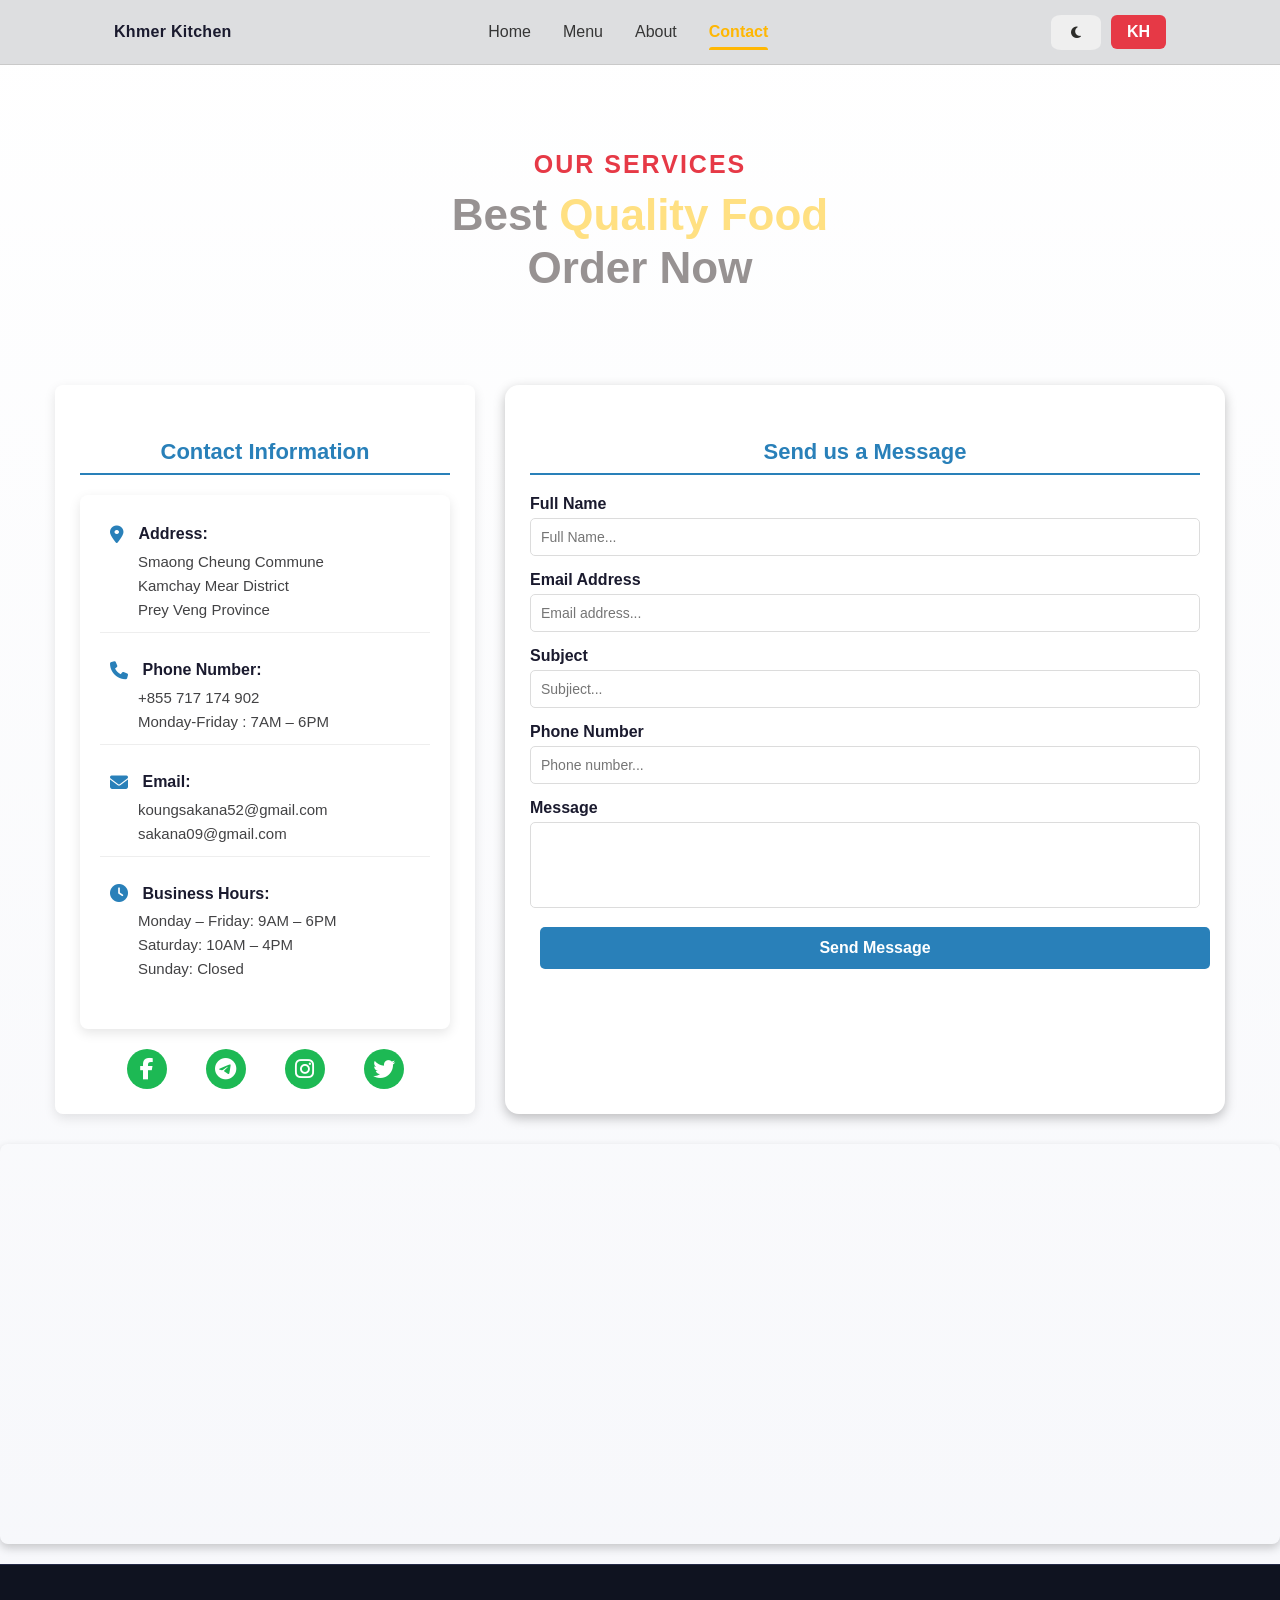
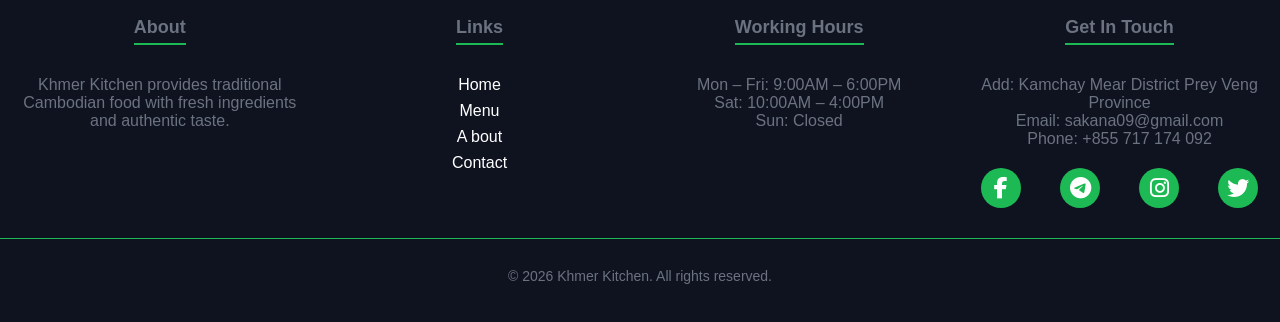
<file: contact.html>
<!DOCTYPE html>
<html lang="en">
<head>
  <meta charset="UTF-8">
  <meta name="viewport" content="width=device-width, initial-scale=1.0">
  <title>Cambodian Food Menu</title>
  <link rel="stylesheet" href="https://cdnjs.cloudflare.com/ajax/libs/font-awesome/6.5.0/css/all.min.css">
  <link href="https://fonts.googleapis.com/css2?family=Hanuman&family=Noto+Sans+Khmer&family=Roboto&display=swap" rel="stylesheet">
  <link rel="stylesheet" href="./assets/css/style.css">
</head>
<body>
  <!-- HEADER -->
  <header class="site-header">
    <div class="container nav">
      <a href="#" class="logo" id="logo">Khmer Kitchen</a>
      <nav class="nav-links" id="navLinks">
        <a href="index.html" id="navHome">Home</a>
        <a href="menu.html" id="navMenu">Menu</a>
        <a href="about.html" id="navAbout">About</a>
        <a href="contact.html" id="navContact" class="active">Contact</a>
      </nav>
      <div class="actions">
        <button id="toggleBtn" onclick="themeToggle()"><i class="fas fa-moon"></i></button>
        <button id="langBtn" onclick="toggleLanguage()">Khmer</button>
        <button class="hamburger"><i class="fas fa-bars"></i></button>
      </div>
    </div>
  </header>

      <!-- SERVICES -->
<section class="heading-section scroll-animate">
  <h3 id="oursh">our services</h3>
  <h1 class="heading" id="mainHeadingh">
    Best <span>Quality Food</span><br />
    Order Now
  </h1>
</section>
  <div class="contact-wrapper scroll-animate">
    <div class="contact-info">
      <h4 id="contactinformation">Contact Information</h4>
      <div class="contact-details">
        <div class="detail-item">
          <i class="fas fa-map-marker-alt contact-icon"></i>
          <strong id="address">Address:</strong>
          <p id="scc">Smaong Cheung Commune<br>
          Kamchay Mear District<br>
          Prey Veng Province</p>
        </div>
        <div class="detail-item">
          <i class="fas fa-phone contact-icon"></i>
          <strong id="phon">Phone Number:</strong>
          <p id="emailoo">+855 717 174 902<br>Monday-Friday : 7AM – 6PM</p>
        </div>
        <div class="detail-item">
          <i class="fas fa-envelope contact-icon"></i>
          <strong id="emailhh">Email:</strong>
          <p id="eooo">koungsakana52@gmail.com <br>sakana09@gmail.com</p>
        </div>
        <div class="detail-item">
          <i class="fas fa-clock contact-icon"></i>
          <strong id="amail">Business Hours:</strong>
          <p id="day">
            Monday – Friday: 9AM – 6PM<br>
            Saturday: 10AM – 4PM<br>
            Sunday: Closed
          </p>
        </div>
      </div>
      <div class="social-icons">
            <a href="#"><i class="fab fa-facebook-f"></i></a>
          <a href="#"><i class="fab fa-telegram-plane"></i></a>
          <a href="#"><i class="fab fa-instagram"></i></a>
          <a href="#"><i class="fab fa-twitter"></i></a>
      </div>
    </div>

    <div class="cardc scroll-animate">
      <h4 id="sendua">Send us a Message</h4>
      <form>
        <div class="mb-3">
          <label for="name" class="form-label" id="fulln">Full Name </label>
          <input type="text" class="form-control" id="name"​​ placeholder="Full Name..." required>
        </div>
        <div class="mb-3">
          <label for="email" class="form-label" id="emaila">Email Address</label>
          <input type="text" class="form-control" id="email" placeholder="Email address..." required>
        </div>
        <div class="mb-3">
          <label for="subject" class="form-label" id="sub">Subject</label>
          <input type="text" class="form-control" id="subject" placeholder="Subjiect..." required>
        </div>
        <div class="mb-3">
          <label for="phone" class="form-label" id="phonn">Phone Number</label>
          <input type="tel" class="form-control" id="phone" placeholder="Phone number...">
        </div>
        <div class="mb-3">
          <label for="message" class="form-label" id="message">Message</label>
          <textarea class="form-control" id="message" rows="4" required></textarea>
        </div>
        <button type="submit" class="btn-primaryc" id="sendm">Send Message</button>
      </form>
    </div>
  </div>



  <div class="map-container">
  <iframe src="https://www.google.com/maps/embed?pb=!1m14!1m8!1m3!1d3908.712915616002!2d105.6570435!3d11.5724263!3m2!1i1024!2i768!4f13.1!3m3!1m2!1s0x310b86ece26c69dd%3A0x1d6d525716c4ba97!2z...!5e0!3m2!1skm!2skh!4v1736206853453!5m2!1skm!2skh" 
    allowfullscreen="" 
    loading="lazy" 
    referrerpolicy="no-referrer-when-downgrade" 
    title="University Location">
  </iframe>
</div>

  


  <footer class="site-footer">
  <div class="footer-columns">
    <div class="footer-column">
      <h3>About</h3>
      <p>Khmer Kitchen provides traditional Cambodian food with fresh ingredients and authentic taste.</p>
    </div>

    <div class="footer-column">
      <h3>Links</h3>
      <ul>
        <li><a href="home2.html">Home</a></li>
        <li><a href="menu.html">Menu</a></li>
        <li><a href="about.html">A bout</a></li>
        <li><a href="contact.html">Contact</a></li>
      </ul>
    </div>

    <div class="footer-column">
      <h3>Working Hours</h3>
      <p>Mon – Fri: 9:00AM – 6:00PM<br>
         Sat: 10:00AM – 4:00PM <br>
         Sun: Closed
      </p>
    </div>

    <div class="footer-column">
      <h3>Get In Touch</h3>
      <p>Add: Kamchay Mear District Prey Veng Province<br>
         Email: sakana09@gmail.com<br>
         Phone: +855 717 174 092</p>
      <div class="social-icons">
        <a href="#"><i class="fab fa-facebook-f"></i></a>
        <a href="#"><i class="fab fa-telegram-plane"></i></a>
        <a href="#"><i class="fab fa-instagram"></i></a>
        <a href="#"><i class="fab fa-twitter"></i></a>
      </div>
    </div>
  </div>

  <div class="footer-bottom">
    <p>&copy; <span id="year"></span> Khmer Kitchen. All rights reserved.</p>
  </div>
</footer>

  <!-- JS -->
  <script src="./assets/javascript/js.js"></script>
</body>
</html>
</file>
<file: assets/css/style.css>
body.light {
      --bg: #f5f6fa;
      --surface: #ffffff;
      --texth: color:#666;;
      --texthheader: #472701;
      --texthh: #979292;
      --text: #e1e3ec;
      --muted: #6b7280;
      --accent: #ffb703;
      --accent-2: #fb6f92;
      --success: #34d399;
      --danger: #ef4444;
      --shadow: 0 6px 20px rgba(0, 0, 0, 0.1);
      --onfo: #b1b0ae;
      --boxboxcontact: #ffffff;
      --border: none;
      --backgroundhover: #f1f1f1;
      --colorcontact: #424244;
      --colorh: #1a1a2e;
      --input:#ffffff;
      --inputborder:1px solid #dcdcdc;
      --background-color: rgba(216, 217, 219, 0.85);
      --border-bottom: 1px solid #c9c9c9;
      --color: #1a1a2e;
      --colorhea: rgb(54, 54, 54);
      --colorheahover: black;
      --background-colorrr: #fdf8f8;
      --oooodl:#2c2c29;
      --rgb: none;
      --textho: #fa9522b7;
      --texthoo: #7c7c7c;
      --gggaaa: #e6a23a;
    }
    
    :root {
      --bg: #cccfda;
      --surface: #151a2d;
      --texth: #e7e9f5;
      --texthheader: #e7e9f5;
      --texthh: #e7e9f5;
      --text: #e7e9f5;
      --muted: #aab0d4;
      --accent: #ffb703;
      --accent-2: #fb6f92;
      --success: #34d399;
      --danger: #ef4444;
      --radius: 14px;
      --shadow: 0 10px 30px rgba(0, 0, 0, 0.25);
      --onfo: #273057;
      --boxboxcontact: linear-gradient(180deg, #090c18 0%, #12172b 100%);
      --border: 1px solid #243055;
      --backgroundhover: #12172b;
      --colorcontact: #aab0d4;
      --colorh: #e7e9f5;
      --input:#12172b;
      --inputborder:1px solid #242424;
      --background-color: rgba(21, 26, 45, 0.85);
      --border-bottom: 1px solid #232845;
      --color: #e7e9f5;
      --colorhea: white;
      --colorheahover: #e7e9f5;
      --background-colorrr: rgba(21, 26, 45, 0.85);
      --oooodl:#ffd900;
      --rgb: rgba(0, 0, 0, 0.5);
      --textho: #ffffff;
      --texthoo: #ddd;
      --gggaaa: #ddd;
    }


    * {
      box-sizing: border-box;
    }

    html,
    body {
      margin: 0;
      padding: 0;
    }

/* Default English font stack */
body {
  font-family: ui-sans-serif, system-ui, -apple-system, "Segoe UI", Roboto, "Helvetica Neue", Arial, sans-serif;
  background: linear-gradient(180deg, #0b1020 0%, #0f1320 100%);
  transition: background 0.3s ease, color 0.3s ease;
}

/* Khmer font stack */
body.khmer {
  font-family: 'Hanuman', 'Noto Sans Khmer', serif;
}

/*conice*/
.promo-wrapper{
    width:100%;
    max-width:1200px;
    display:grid;
    grid-template-columns:repeat(auto-fit,minmax(450px,1fr));
    gap:40px;
}

.promo-box{
    background:#fff;
    border-radius:25px;
    padding:40px;
    display:flex;
    justify-content:space-between;
    align-items:center;
    min-height:320px;
    position:relative;
    overflow:hidden;
    box-shadow:0 10px 25px rgba(0,0,0,.08);
    transition:all .4s ease;
}

/* Top Border Animation */
.promo-box::before{
    content:"";
    position:absolute;
    top:0;
    left:0;
    width:0;
    height:5px;
    background:#f5b34f;
    transition:.4s ease;
}

.promo-box:hover::before{
    width:100%;
}

/* Card Hover */
.promo-box:hover{
    transform:translateY(-12px);
    box-shadow:
        0 20px 40px rgba(0,0,0,.15),
        0 0 25px rgba(245,179,79,.18);
}

/* Content */
.promo-content{
    max-width:320px;
}

.promo-box h2{
    font-size:2rem;
    line-height:1.3;
    margin-bottom:20px;
    color:#222;
    transition:.3s;
}

.promo-box p{
    color:#666;
    font-size:1.1rem;
    line-height:1.7;
    margin-bottom:35px;
    transition:.3s;
}

.promo-box:hover h2{
    color:#f5b34f;
}

.promo-box:hover p{
    color:#333;
}

/* Buttons */
.promo-button{
    display:inline-flex;
    align-items:center;
    gap:10px;
    text-decoration:none;
    padding:16px 32px;
    border-radius:10px;
    font-size:1.1rem;
    font-weight:600;
    transition:.3s ease;
}

.promo-button i{
    transition:.3s ease;
}

.promo-button:hover{
    transform:translateY(-3px);
}

.promo-button:hover i{
    transform:translateX(6px);
}

/* Icons */
.promo-icon{
    font-size:90px;
    transition:.5s ease;
}

.promo-box:hover .promo-icon{
    transform:scale(1.15) rotate(10deg);
}

/* Tech Card */
.promo-tech .promo-button{
    background:#f5b34f;
    color:#fff;
}

.promo-tech .promo-button:hover{
    background:#e6a23a;
}

.promo-tech .promo-icon{
    color:#f5b34f;
}

/* Contact Card */
.promo-contact .promo-button{
    background:#111;
    color:#fff;
}

.promo-contact .promo-button:hover{
    background:#222;
}

.promo-contact .promo-icon{
    color:#f5b34f;
}

/* Shine Effect */
.promo-box::after{
    content:"";
    position:absolute;
    top:-100%;
    left:-100%;
    width:60%;
    height:300%;
    background:linear-gradient(
        120deg,
        transparent,
        rgba(255,255,255,.5),
        transparent
    );
    transform:rotate(25deg);
    transition:.8s;
}

.promo-box:hover::after{
    left:150%;
}

/* Mobile */
@media(max-width:768px){

    body{
        padding:20px;
    }

    .promo-wrapper{
        grid-template-columns:1fr;
        gap:25px;
    }

    .promo-box{
        flex-direction:column;
        text-align:center;
        gap:30px;
        min-height:auto;
        padding:30px 25px;
    }

    .promo-content{
        max-width:100%;
    }

    .promo-box h2{
        font-size:1.7rem;
    }

    .promo-box p{
        font-size:1rem;
    }

    .promo-icon{
        font-size:70px;
    }
}
    /*bbbbbbbb*/
.food-section {
  width: 90%;
  max-width: 1200px;
  margin: 60px auto;
}

.food-section h1 {
  text-align: center;
  font-size: 48px;
  margin-bottom: 50px;
  color: var(--texth);
  letter-spacing: 3px;
}


.food-container {
  display: grid;
  grid-template-columns: repeat(auto-fit, minmax(320px, 1fr));
  gap: 30px;
}

.food-card {
      margin: 0 10px;
      background: var(--boxboxcontact);
      border: var(--border);
      border-radius: var(--radius);
      overflow: hidden;
      box-shadow: 0 4px 12px rgba(0, 0, 0, 0.25);
      transition: transform 0.2s ease, box-shadow 0.2s ease;
}

.food-card:hover {
  transform: translateY(-8px);
  box-shadow: 0 20px 40px rgba(0,0,0,.12);
}

.image-wrapper {
  overflow: hidden;
}

.food-card img {
  width: 100%;
  height: 260px;
  object-fit: cover;
  transition: .4s ease;
}

.food-card:hover img {
  transform: scale(1.05);
}

.food-content {
  padding: 6px 25px 25px;
}

.food-content h2 {
  font-size: 26px;
  color: var(--texth);
  margin-bottom: 10px;
  font-weight: 700;
}

.food-content p {
  color: var(--muted);
  line-height: 1.7;
  margin-bottom: 20px;
}

.food-footer {
  display: flex;
  justify-content: space-between;
  align-items: center;
}

.price {
  font-size: 26px;
  font-weight: 700;
  color: #ff6b35;
}

    /* =========================
   ABOUT SECTION
========================= */
.cook-about{
    padding:80px 20px;
}

.cook-container{
    max-width:1200px;
    margin:auto;
    display:grid;
    grid-template-columns:1fr 1fr;
    gap:70px;
    align-items:center;
}

/* =========================
   TEXT CONTENT
========================= */
.cook-text h1{
    font-size:52px;
    line-height:1.15;
    font-weight:700;
    color: var(--texth);
    margin-bottom:25px;
}

.cook-text p{
    font-size:16px;
    line-height:1.8;
    color: var(--muted);
    margin-bottom:20px;
}

.cook-text ul{
    padding-left:20px;
    margin-bottom:30px;
}

.cook-text ul li{
    margin-bottom:10px;
    color:var(--muted);
    font-size:15px;
}

/* =========================
   BUTTON
========================= */
.cook-btn{
    display:inline-block;
    background:#f2a31b;
    color:#fff;
    text-decoration:none;
    padding:16px 40px;
    border-radius:12px;
    font-size:16px;
    font-weight:600;
    transition:.3s ease;
    box-shadow:0 8px 20px rgba(242,163,27,.35);
}

.cook-btn:hover{
    background:#e69500;
    transform:translateY(-4px);
}

/* =========================
   IMAGE STYLE
========================= */
.cook-image{
    position:relative;
    overflow:hidden;
    border-radius:24px;
    background:#fff;
    padding:10px;
    box-shadow:0 20px 45px rgba(0,0,0,.12);
}

.cook-image img{
    width:100%;
    height:500px;
    object-fit:cover;
    display:block;
    border-radius:18px;
    transition:all .6s ease;
}

.cook-image:hover img{
    transform:scale(1.08);
}

/* Orange Decoration */
.cook-image::before{
    content:"";
    position:absolute;
    width:140px;
    height:140px;
    background:#f2a31b;
    top:-40px;
    left:-40px;
    border-radius:50%;
    opacity:.15;
}

.cook-image::after{
    content:"";
    position:absolute;
    width:180px;
    height:180px;
    border:8px solid #f2a31b;
    right:-70px;
    bottom:-70px;
    border-radius:50%;
    opacity:.15;
}

/* =========================
   FLOAT ANIMATION
========================= */
.cook-image{
    animation:cook-float 5s ease-in-out infinite;
}

@keyframes cook-float{
    0%,100%{
        transform:translateY(0);
    }
    50%{
        transform:translateY(-12px);
    }
}

/* =========================
   TABLET
========================= */
@media(max-width:992px){

    .cook-container{
        gap:40px;
    }

    .cook-text h1{
        font-size:42px;
    }

    .cook-image img{
        height:420px;
    }
}

/* =========================
   MOBILE
========================= */
@media(max-width:768px){

    .cook-container{
        grid-template-columns:1fr;
        gap:35px;
    }

    .cook-text{
        order:2;
    }

    .cook-image{
        order:1;
    }

    .cook-text h1{
        font-size:34px;
    }

    .cook-image img{
        height:320px;
    }

    .cook-btn{
        width:100%;
        text-align:center;
    }
}

/* =========================
   SMALL MOBILE
========================= */
@media(max-width:480px){

    .cook-about{
        padding:60px 15px;
    }

    .cook-text h1{
        font-size:28px;
    }

    .cook-text p{
        font-size:14px;
    }

    .cook-text ul li{
        font-size:14px;
    }

    .cook-image img{
        height:250px;
    }
}
    /*button*/
    /* From Uiverse.io by RiccardoRapelli */ 
    /*hhhh*/
    .containerttt{
    width:90%;
    max-width:1200px;
    margin:auto;
}

/* FEATURES */

.featuresttt{
    padding:80px 0;
    text-align:center;
}

.featuresttt h2,
.recipesttt h2{
  color: var(--texth);
    font-size:42px;
    margin-bottom:15px;
}

.subtitlettt{
    color: var(--muted);
    max-width:700px;
    margin:0 auto 50px;
    line-height:1.7;
}

.feature-gridttt{
    display:grid;
    grid-template-columns:repeat(auto-fit,minmax(250px,1fr));
    gap:25px;
}

.feature-cardttt{
    background:#fff;
    padding:35px 25px;
    border-radius:20px;
    box-shadow:0 10px 25px rgba(0,0,0,.08);
    transition:.4s;
}

.feature-cardttt:hover{
    transform:translateY(-10px);
}

.iconttt {
  width: 70px;
  height: 70px;
  margin: auto;
  border-radius: 50%;
  background: #fff8e8;
  color: #f7a800;
  display: flex;
  justify-content: center;
  align-items: center;
  font-size: 28px;
  margin-bottom: 20px;
  transition: transform 0.3s ease;
}
.iconttt img {
  width: 70px;
  height: 70px;
  margin: auto;
  border-radius: 50%;
  background: #fff8e8;
  border-radius: 50%;
  display: flex;
  justify-content: center;
  align-items: center;
  font-size: 28px;
  margin-bottom: 20px;
  transition: transform 0.3s ease;
  object-fit: contain;
}


/* RECIPES */

.recipesttt{
    padding:80px 0;
    text-align:center;
}

.recipe-gridttt{
    display:grid;
    grid-template-columns:repeat(auto-fit,minmax(320px,1fr));
    gap:30px;
}

.recipe-cardttt{
    position:relative;
    background:#fff;
    border-radius:20px;
    overflow:hidden;
    border:2px solid #f1e3c6;
    transition:.4s;
}

.recipe-cardttt.active{
    border:4px solid #f7a800;
}

.recipe-cardttt:hover{
    transform:translateY(-10px);
}

.recipe-cardttt img{
    width:100%;
    height:220px;
    object-fit:cover;
    transition:.5s;
}

.recipe-cardttt:hover img{
    transform:scale(1.08);
}

.heartttt{
    position:absolute;
    top:15px;
    right:15px;
    width:40px;
    height:40px;
    border-radius:50%;
    background:#fff;
    display:flex;
    align-items:center;
    justify-content:center;
    box-shadow:0 5px 15px rgba(0,0,0,.15);
    cursor:pointer;
}

.heartttt.active{
    color:red;
}

.contentttt{
    padding:20px;
    text-align:left;
}

.contentttt h3{
    margin-bottom:15px;
}

.infottt{
    display:flex;
    gap:20px;
    color:#666;
    margin-bottom:20px;
}

.btnttt{
    width:100%;
    border:none;
    background:#f7a800;
    color:#fff;
    padding:12px;
    border-radius:10px;
    cursor:pointer;
    font-weight:bold;
    transition:.3s;
}

.btnttt:hover{
    background:#df9500;
}

/* Animation */

.hiddenttt{
    opacity:0;
    transform:translateY(40px);
}

.showttt{
    opacity:1;
    transform:translateY(0);
    transition:.8s ease;
}

/* Responsive */

@media(max-width:768px){

.featuresttt h2,
.recipesttt h2{
    font-size:30px;
}

.recipe-gridttt{
    grid-template-columns:1fr;
}

.infottt{
    flex-direction:column;
    gap:8px;
}
}


.show-more-wrapttt{
    text-align:center;
    margin-top:30px;
}

.show-more-btnttt{
    padding:12px 30px;
    border:none;
    border-radius:50px;
    background:#ff6b35;
    color:#fff;
    font-size:16px;
    font-weight:600;
    cursor:pointer;
    transition:.3s;
}

.show-more-btnttt:hover{
    transform:translateY(-3px);
}

.recipe-cardttt.hidden-cardttt{
    display:none;
}
    /*banner*/


.banner {
  width: 100%;
  height: 20px;
  background: #d80016;
  overflow: hidden;
  position: relative;
  display: flex;
  align-items: center;
}

.track {
  display: inline-block;
  white-space: nowrap;
  animation: move 20s linear infinite;
}

.track span {
  color: white;
  font-size: 16px;
  letter-spacing: 2px;
  padding-right: 80px;
}

@keyframes move {
  from {
    transform: translateX(100);
  }
  to {
    transform: translateX(-60%);
  }
}
.switch {
  position: relative;
  display: inline-block;
  width: 60px;
  height: 34px;
}

.switch #input {
  opacity: 0;
  width: 0;
  height: 0;
}

.slider {
  position: absolute;
  cursor: pointer;
  top: 0;
  left: 0;
  right: 0;
  bottom: 0;
  background-color: #2196f3;
  -webkit-transition: 0.4s;
  transition: 0.4s;
  z-index: 0;
  overflow: hidden;
}

.sun-moon {
  position: absolute;
  content: "";
  height: 26px;
  width: 26px;
  left: 4px;
  bottom: 4px;
  background-color: yellow;
  -webkit-transition: 0.4s;
  transition: 0.4s;
}

#input:checked + .slider {
  background-color: black;
}

#input:focus + .slider {
  box-shadow: 0 0 1px #2196f3;
}

#input:checked + .slider .sun-moon {
  -webkit-transform: translateX(26px);
  -ms-transform: translateX(26px);
  transform: translateX(26px);
  background-color: white;
  -webkit-animation: rotate-center 0.6s ease-in-out both;
  animation: rotate-center 0.6s ease-in-out both;
}

.moon-dot {
  opacity: 0;
  transition: 0.4s;
  fill: gray;
}

#input:checked + .slider .sun-moon .moon-dot {
  opacity: 1;
}

.slider.round {
  border-radius: 34px;
}

.slider.round .sun-moon {
  border-radius: 50%;
}

#moon-dot-1 {
  left: 10px;
  top: 3px;
  position: absolute;
  width: 6px;
  height: 6px;
  z-index: 4;
}

#moon-dot-2 {
  left: 2px;
  top: 10px;
  position: absolute;
  width: 10px;
  height: 10px;
  z-index: 4;
}

#moon-dot-3 {
  left: 16px;
  top: 18px;
  position: absolute;
  width: 3px;
  height: 3px;
  z-index: 4;
}

#light-ray-1 {
  left: -8px;
  top: -8px;
  position: absolute;
  width: 43px;
  height: 43px;
  z-index: -1;
  fill: white;
  opacity: 10%;
}

#light-ray-2 {
  left: -50%;
  top: -50%;
  position: absolute;
  width: 55px;
  height: 55px;
  z-index: -1;
  fill: white;
  opacity: 10%;
}

#light-ray-3 {
  left: -18px;
  top: -18px;
  position: absolute;
  width: 60px;
  height: 60px;
  z-index: -1;
  fill: white;
  opacity: 10%;
}

.cloud-light {
  position: absolute;
  fill: #eee;
  animation-name: cloud-move;
  animation-duration: 6s;
  animation-iteration-count: infinite;
}

.cloud-dark {
  position: absolute;
  fill: #ccc;
  animation-name: cloud-move;
  animation-duration: 6s;
  animation-iteration-count: infinite;
  animation-delay: 1s;
}

#cloud-1 {
  left: 30px;
  top: 15px;
  width: 40px;
}

#cloud-2 {
  left: 44px;
  top: 10px;
  width: 20px;
}

#cloud-3 {
  left: 18px;
  top: 24px;
  width: 30px;
}

#cloud-4 {
  left: 36px;
  top: 18px;
  width: 40px;
}

#cloud-5 {
  left: 48px;
  top: 14px;
  width: 20px;
}

#cloud-6 {
  left: 22px;
  top: 26px;
  width: 30px;
}

@keyframes cloud-move {
  0% {
    transform: translateX(0px);
  }

  40% {
    transform: translateX(4px);
  }

  80% {
    transform: translateX(-4px);
  }

  100% {
    transform: translateX(0px);
  }
}

.stars {
  transform: translateY(-32px);
  opacity: 0;
  transition: 0.4s;
}

.star {
  fill: white;
  position: absolute;
  -webkit-transition: 0.4s;
  transition: 0.4s;
  animation-name: star-twinkle;
  animation-duration: 2s;
  animation-iteration-count: infinite;
}

#input:checked + .slider .stars {
  -webkit-transform: translateY(0);
  -ms-transform: translateY(0);
  transform: translateY(0);
  opacity: 1;
}

#star-1 {
  width: 20px;
  top: 2px;
  left: 3px;
  animation-delay: 0.3s;
}

#star-2 {
  width: 6px;
  top: 16px;
  left: 3px;
}

#star-3 {
  width: 12px;
  top: 20px;
  left: 10px;
  animation-delay: 0.6s;
}

#star-4 {
  width: 18px;
  top: 0px;
  left: 18px;
  animation-delay: 1.3s;
}

@keyframes star-twinkle {
  0% {
    transform: scale(1);
  }

  40% {
    transform: scale(1.2);
  }

  80% {
    transform: scale(0.8);
  }

  100% {
    transform: scale(1);
  }
}

    /* Language toggle button */
#langBtn {
  background-color: #e63946;   /* Bold red for visibility */
  color: #fff;                 /* White text */
  border: none;                /* Remove default border */
  border-radius: 6px;          /* Rounded corners */
  padding: 8px 16px;           /* Comfortable spacing */
  font-size: 16px;             /* Readable size */
  font-weight: bold;           /* Strong text */
  cursor: pointer;             /* Pointer on hover */
  transition: all 0.3s ease;   /* Smooth hover effect */
}

/* Hover effect */
#langBtn:hover {
  background-color: #d62828;   /* Darker red on hover */
  transform: scale(1.05);      /* Slight zoom */
}

/* Active (clicked) effect */
#langBtn:active {
  background-color: #b51717;   /* Even darker red */
  transform: scale(0.95);      /* Pressed look */
}


    /* Ensure buttons inherit the correct font */
    button,
    .exploremore,
    .lang-switcher button {
      font-family: inherit;
    }

    .en-text {
  font-family: 'Noto Sans', sans-serif;
}

.km-text {
  font-family: 'Noto Sans Khmer', sans-serif;
}



    body.light {
      background: linear-gradient(180deg, #ffffff 0%, #f5f6fa 100%);
    }




    /*home*/
    body {
      font-family: Arial, sans-serif;
      background-color: #f4f4f4;
      margin: 0;
      padding: 0;
    }

    .news-section {
      padding: 40px 20px;
      text-align: center;
    }

    .news-section h2 {
      color: #ef4444;
      margin-bottom: 30px;
      font-size: 2em;
    }

    .news-container {
      display: flex;
      justify-content: center;
      gap: 20px;
      flex-wrap: wrap;
    }

    .news-card {
      background: #fff;
      border-radius: 8px;
      overflow: hidden;
      width: 300px;
      box-shadow: 0 4px 6px rgba(0,0,0,0.1);
      transition: transform 0.3s ease;
    }

    .news-card:hover {
      transform: translateY(-8px);
    }

    .news-card img {
      width: 100%;
      height: 180px;
      object-fit: cover;
    }

    .news-content {
      padding: 15px;
      text-align: left;
    }

    .news-meta {
      font-size: 0.85em;
      color: #777;
      margin-bottom: 10px;
    }

    .news-title {
      font-size: 1.1em;
      margin-bottom: 15px;
      color: #333;
    }

    .read-more {
      display: inline-block;
      padding: 8px 12px;
      background:#e65c00;
      color: #fff;
      text-decoration: none;
      border-radius: 4px;
      font-size: 0.9em;
      transition: background-color 0.3s ease;
    }

    .read-more:hover {
      background:#e63946 ;
    }



/* =========================
   Newsletter Container
========================= */
.newsletter {
  width: 100%;
  max-width: 1000px;
  background: linear-gradient(135deg, #fdfcfb, #f8f1e8);
  border-radius: 18px;
  padding: 70px 50px;
  position: relative;
  overflow: hidden;
  text-align: center;
  box-shadow: 0 10px 28px rgba(0, 0, 0, 0.12);
  transition: transform 0.3s ease;
}

.newsletter:hover {
  transform: translateY(-6px);
}

/* =========================
   Headings & Text
========================= */
.newsletter h1 {
  font-size: 46px;
  color: #1a1a2e;
  margin-bottom: 18px;
  font-weight: 700;
  letter-spacing: 1px;
}

.newsletter p {
  color: #555;
  font-size: 18px;
  margin-bottom: 40px;
  line-height: 1.6;
}

/* =========================
   Decorative Images
========================= */
.left-img {
  position: absolute;
  left: -25px;
  bottom: -15px;
  width: 230px;
  transform: rotate(-8deg);
  border-radius: 14px;
  box-shadow: 0 8px 20px rgba(0,0,0,0.15);
  transition: transform 0.4s ease;
}

.right-img {
  position: absolute;
  right: -35px;
  bottom: -25px;
  width: 230px;
  border-radius: 50%;
  box-shadow: 0 8px 20px rgba(0,0,0,0.15);
  transition: transform 0.4s ease;
}

.left-img:hover,
.right-img:hover {
  transform: scale(1.05);
}

/* =========================
   Button Group
========================= */
.button-group {
  display: flex;
  gap: 18px;
  justify-content: center;
  align-items: center;
  padding: 26px;
  border-radius: 16px;
}

/* Shared Button Style */
.button-groupb1,
.button-groupb2 {
  padding: 14px 30px;
  font-size: 16px;
  font-weight: 600;
  border-radius: 12px;
  cursor: pointer;
  transition: all 0.3s ease;
  border: 2px solid transparent;
}

/* Menu Button */
.button-groupb1 {
  background: linear-gradient(135deg, #2563eb, #1d4ed8);
  color: #fff;
  box-shadow: 0 6px 16px rgba(37, 99, 235, 0.3);
}

.button-groupb1:hover {
  background: linear-gradient(135deg, #1d4ed8, #153e75);
  transform: translateY(-4px);
}

/* Contact Button */
.button-groupb2 {
  background: #fff;
  color: #1d4ed8;
  border: 2px solid #1d4ed8;
  box-shadow: 0 6px 16px rgba(29, 78, 216, 0.15);
}

.button-groupb2:hover {
  background: #1d4ed8;
  color: #fff;
  transform: translateY(-4px);
}

/* Active State */
.button-groupb1:active,
.button-groupb2:active {
  transform: scale(0.95);
}

/* =========================
   Responsive
========================= */
@media(max-width:768px) {
  .newsletter {
    padding: 50px 25px;
  }

  .newsletter h1 {
    font-size: 32px;
  }

  .newsletter p {
    font-size: 15px;
  }

  .left-img,
  .right-img {
    display: none;
  }

  .button-group {
    flex-direction: column;
    gap: 14px;
  }

  .button-groupb1,
  .button-groupb2 {
    width: 100%;
  }
}

    /* Hidden cards */
    .hidden {
      display: none;
    }

    .more-btn {
      margin-top: 30px;
      padding: 10px 20px;
      background-color: #e2c5c5;
      color: #ef4444;
      border: none;
      border-radius: 5px;
      cursor: pointer;
      font-weight: bold;
      transition: background-color 0.3s ease;
    }

    .more-btn:hover {
      background-color: #ef4444;
      color: #fff;
    }

    /*botton*/
.box {
  display: flex;
  align-items: center;
  gap: 15px; /* space between icon and text */
  padding: 15px;
  border: 1px solid #eee;
  border-radius: 8px;
  margin: 10px 0;
}

.box i {
  font-size: 40px;
  color: #ff6600;
  flex-shrink: 0; /* prevents icon from shrinking */
}

.box h4 {
  margin: 0;
  font-size: 20px;
  color: #333;
}

.box p {
  margin: 5px 0 0;
  color: #666;
}


.box:hover {
  transform: translateY(-10px);
}

.box:hover i {
  color: #ff3300;
}

    /* From Uiverse.io by RiccardoRapelli */
    .switch {
      position: relative;
      display: inline-block;
      width: 60px;
      height: 34px;
    }

    .switch #input {
      opacity: 0;
      width: 0;
      height: 0;
    }

    .slider {
      position: absolute;
      cursor: pointer;
      top: 0;
      left: 0;
      right: 0;
      bottom: 0;
      background-color: #2196f3;
      -webkit-transition: 0.4s;
      transition: 0.4s;
      z-index: 0;
      overflow: hidden;
    }

    .sun-moon {
      position: absolute;
      content: "";
      height: 26px;
      width: 26px;
      left: 4px;
      bottom: 4px;
      background-color: yellow;
      -webkit-transition: 0.4s;
      transition: 0.4s;
    }

    #input:checked+.slider {
      background-color: black;
    }

    #input:focus+.slider {
      box-shadow: 0 0 1px #2196f3;
    }

    #input:checked+.slider .sun-moon {
      -webkit-transform: translateX(26px);
      -ms-transform: translateX(26px);
      transform: translateX(26px);
      background-color: white;
      -webkit-animation: rotate-center 0.6s ease-in-out both;
      animation: rotate-center 0.6s ease-in-out both;
    }

    .moon-dot {
      opacity: 0;
      transition: 0.4s;
      fill: gray;
    }

    #input:checked+.slider .sun-moon .moon-dot {
      opacity: 1;
    }

    .slider.round {
      border-radius: 34px;
    }

    .slider.round .sun-moon {
      border-radius: 50%;
    }

    #moon-dot-1 {
      left: 10px;
      top: 3px;
      position: absolute;
      width: 6px;
      height: 6px;
      z-index: 4;
    }

    #moon-dot-2 {
      left: 2px;
      top: 10px;
      position: absolute;
      width: 10px;
      height: 10px;
      z-index: 4;
    }

    #moon-dot-3 {
      left: 16px;
      top: 18px;
      position: absolute;
      width: 3px;
      height: 3px;
      z-index: 4;
    }

    #light-ray-1 {
      left: -8px;
      top: -8px;
      position: absolute;
      width: 43px;
      height: 43px;
      z-index: -1;
      fill: white;
      opacity: 10%;
    }

    #light-ray-2 {
      left: -50%;
      top: -50%;
      position: absolute;
      width: 55px;
      height: 55px;
      z-index: -1;
      fill: white;
      opacity: 10%;
    }

    #light-ray-3 {
      left: -18px;
      top: -18px;
      position: absolute;
      width: 60px;
      height: 60px;
      z-index: -1;
      fill: white;
      opacity: 10%;
    }

    .cloud-light {
      position: absolute;
      fill: #eee;
      animation-name: cloud-move;
      animation-duration: 6s;
      animation-iteration-count: infinite;
    }

    .cloud-dark {
      position: absolute;
      fill: #ccc;
      animation-name: cloud-move;
      animation-duration: 6s;
      animation-iteration-count: infinite;
      animation-delay: 1s;
    }

    #cloud-1 {
      left: 30px;
      top: 15px;
      width: 40px;
    }

    #cloud-2 {
      left: 44px;
      top: 10px;
      width: 20px;
    }

    #cloud-3 {
      left: 18px;
      top: 24px;
      width: 30px;
    }

    #cloud-4 {
      left: 36px;
      top: 18px;
      width: 40px;
    }

    #cloud-5 {
      left: 48px;
      top: 14px;
      width: 20px;
    }

    #cloud-6 {
      left: 22px;
      top: 26px;
      width: 30px;
    }

    @keyframes cloud-move {
      0% {
        transform: translateX(0px);
      }

      40% {
        transform: translateX(4px);
      }

      80% {
        transform: translateX(-4px);
      }

      100% {
        transform: translateX(0px);
      }
    }

    .stars {
      transform: translateY(-32px);
      opacity: 0;
      transition: 0.4s;
    }

    .star {
      fill: white;
      position: absolute;
      -webkit-transition: 0.4s;
      transition: 0.4s;
      animation-name: star-twinkle;
      animation-duration: 2s;
      animation-iteration-count: infinite;
    }

    #input:checked+.slider .stars {
      -webkit-transform: translateY(0);
      -ms-transform: translateY(0);
      transform: translateY(0);
      opacity: 1;
    }

    #star-1 {
      width: 20px;
      top: 2px;
      left: 3px;
      animation-delay: 0.3s;
    }

    #star-2 {
      width: 6px;
      top: 16px;
      left: 3px;
    }

    #star-3 {
      width: 12px;
      top: 20px;
      left: 10px;
      animation-delay: 0.6s;
    }

    #star-4 {
      width: 18px;
      top: 0px;
      left: 18px;
      animation-delay: 1.3s;
    }

    @keyframes star-twinkle {
      0% {
        transform: scale(1);
      }

      40% {
        transform: scale(1.2);
      }

      80% {
        transform: scale(0.8);
      }

      100% {
        transform: scale(1);
      }
    }


    /* Home page */
    /* Promo Banner Section */
    .promo-banner {
      background: url('https://i.pinimg.com/1200x/33/ef/8b/33ef8b9c0b902154a6cd4103a21275ef.jpg') center/cover no-repeat;
      padding: 100px 20px;
      text-align: center;
      color: var(--textho);
      position: relative;
    }

    .promo-banner::after {
      content: "";
      position: absolute;
      top: 0;
      left: 0;
      width: 100%;
      height: 100%;
      background: var(--rgb);
      /* dark overlay */
      z-index: 1;
    }

    .promo-banner .promo-text {
      position: relative;
      z-index: 2;
      max-width: 800px;
      margin: 0 auto;
    }

    .promo-banner h1 {
      font-size: 42px;
      font-weight: bold;
      color: var(--gggaaa);
      margin-bottom: 20px;
      line-height: 1.3;
    }

    .promo-banner p {
      font-size: 18px;
      margin-bottom: 30px;
      color: var(--texthoo);
    }

    .promo-banner .buttons {
      display: flex;
      justify-content: center;
      gap: 20px;
      flex-wrap: wrap;
    }

    .promo-banner .btn-red {
      background: #f0a80f;
      color: #fff;
      padding: 12px 25px;
      border-radius: 5px;
      text-decoration: none;
      font-weight: 600;
      transition: background 0.3s ease;
    }

    .promo-banner .btn-red:hover {
      background: #c72c38;
    }

    .promo-banner .btn-circle {
      display: inline-block;
      width: 50px;
      height: 50px;
      border-radius: 50%;
      background: #fff;
      color: #e63946;
      text-align: center;
      line-height: 50px;
      font-size: 18px;
      text-decoration: none;
      transition: transform 0.3s ease, background 0.3s ease;
    }

    .promo-banner .btn-circle:hover {
      background: #e63946;
      color: #fff;
      transform: scale(1.1);
    }

    /*about*/
    .promo-bannera {
      background: url('https://i.pinimg.com/1200x/3f/0c/01/3f0c012956b6330038f80c14694214f6.jpg') center/cover no-repeat;
      /* Replace with your image */
      padding: 100px 20px;
      text-align: center;
      color: #fff;
      position: relative;
    }

    .promo-bannera::after {
      content: "";
      position: absolute;
      top: 0;
      left: 0;
      width: 100%;
      height: 100%;
      background: rgba(0, 0, 0, 0.5);
      /* dark overlay */
      z-index: 1;
    }

    .promo-bannera .promo-text {
      position: relative;
      z-index: 2;
      max-width: 800px;
      margin: 0 auto;
    }

    .promo-bannera h1 {
      font-size: 42px;
      font-weight: bold;
      margin-bottom: 20px;
      line-height: 1.3;
    }

    .promo-bannera p {
      font-size: 18px;
      margin-bottom: 30px;
      color: #ddd;
    }

    .promo-bannera .buttons {
      display: flex;
      justify-content: center;
      gap: 20px;
      flex-wrap: wrap;
    }

    .promo-bannera .btn-red {
      background: #e63946;
      color: #fff;
      padding: 12px 25px;
      border-radius: 5px;
      text-decoration: none;
      font-weight: 600;
      transition: background 0.3s ease;
    }

    .promo-bannera .btn-red:hover {
      background: #c72c38;
    }

    .promo-bannera .btn-circle {
      display: inline-block;
      width: 50px;
      height: 50px;
      border-radius: 50%;
      background: #fff;
      color: #e63946;
      text-align: center;
      line-height: 50px;
      font-size: 18px;
      text-decoration: none;
      transition: transform 0.3s ease, background 0.3s ease;
    }

    .promo-bannera .btn-circle:hover {
      background: #e63946;
      color: #fff;
      transform: scale(1.1);
    }


    .about-section {
      padding: 40px;
      max-width: 1200px;
      margin: auto;
    }

    .about-header {
      margin-bottom: 20px;
    }

    .about-header h3 {
      color: #ff4444;
      /* red accent */
      margin: 10px;
      font-size: 18px;
      text-transform: uppercase;
      text-align: left;
    }

    .about-header h1 {
      margin: 10px 0;
      font-size: 32px;
      color: var(--texthh);
    }

    .about-text {
      max-width: 600px;
      margin-bottom: 30px;
      line-height: 1.6;
      font-size: 14px;
      color: var(--texth);
    }

    .cardh-container {
      display: flex;
      gap: 20px;
      justify-content: center;
      flex-wrap: wrap;
    }

    .cardh {
      background: linear-gradient(180deg, #090c18 0%, #12172b 100%);
      border-radius: 8px;
      box-shadow: 0 4px 6px rgba(0, 0, 0, 0.1);
      overflow: hidden;
      width: 250px;
      text-align: center;
    }

    .cardh img {
      width: 100%;
      height: 160px;
      object-fit: cover;
    }

    .cardh-content {
      padding: 15px;
    }

    .cardh-content p {
      color: #ffffff;
      font-size: 14px;
      margin-bottom: 15px;
    }

    .cardh button {
      background-color: #ff6600;
      color: #fff;
      border: none;
      padding: 10px 15px;
      border-radius: 4px;
      cursor: pointer;
      font-weight: bold;
    }

    .cardh:hover {
      transform: translateY(-5px);
    }

    .cardh button:hover {
      background-color: #e65c00;
    }

    /* Services Section */
    .sec.services {
      padding: 80px 20px;
      text-align: center;
    }

    .sec.services .head {
      margin-bottom: 50px;
      display: flex;
    }


    .sec.services .heading_1 {
      font-size: 18px;
      text-transform: uppercase;
      color: #aab0d4;
      margin-bottom: 10px;
      letter-spacing: 2px;
    }
    .heading_2 {
      font-size: 18px;
      text-transform: uppercase;
      color: #aab0d4;
      margin-bottom: 10px;
      letter-spacing: 2px;
    }

    .sec.services .heading {
      font-size: 36px;
      font-weight: bold;
      color: #979292;
    }

    .sec.services .heading span {
      color: #e63946;
      /* highlight color */
    }

    .sec.services .boxes {
      display: flex;
      flex-wrap: wrap;
      justify-content: center;
      gap: 30px;
    }

    .sec.services .box {
      background: #ece4e4;
      border-radius: 10px;
      padding: 10px 20px;
      width: 280px;
      box-shadow: 0 5px 15px rgba(0, 0, 0, 0.1);
      transition: transform 0.3s ease, box-shadow 0.3s ease;
    }

    .sec.services .box img {
      width: 80px;
      margin-bottom: 20px;
    }

    .sec.services .box h4 {
      font-size: 20px;
      margin-bottom: 10px;
      color: #333;
      text-transform: capitalize;
    }

    .sec.services .box p {
      font-size: 14px;
      color: #666;
      line-height: 1.6;
    }

    .sec.services .box:hover {
      transform: translateY(-10px);
      box-shadow: 0 10px 25px rgba(0, 0, 0, 0.15);
    }


    /* menu page*/
    .container {
      width: 100%;
      max-width: 1100px;
      margin: 0 auto;
      padding: 0 20px;
    }

    .site-header {
      position: sticky;
      top: 0;
      z-index: 50;
      background-color: var(--background-color);
      backdrop-filter: blur(10px);
      border-bottom: var(--border-bottom);
    }


    :root {
  --accent: #6c63ff;
  --muted: #8a90b8;
  --border: #2a3155;
}

.nav {
  display: flex;
  align-items: center;
  justify-content: space-between;
  min-height: 64px;
  padding: 0 24px;
  border-bottom: 1px solid var(--border);
}

.nav-links {
  display: flex;
  align-items: center;
  gap: 16px;
}

.nav-links a {
  position: relative;
  color: #aab0d4;
  text-decoration: none;
  padding: 8px 0;
  transition: color 0.3s ease;
}

.nav-links a:hover {
  color: #ffffff;
}

.nav-links a.active {
  color: #ffb703;
  font-weight: 600;
}

.nav-links a.active::after {
  content: "";
  position: absolute;
  left: 0;
  bottom: -1px;
  width: 100%;
  height: 3px;
  background: #ffb703;
  border-radius: 3px 3px 0 0;
  animation: slideIn 0.3s ease forwards;
}

@keyframes slideIn {
  from {
    width: 0;
    opacity: 0;
  }
  to {
    width: 100%;
    opacity: 1;
  }
}

    @keyframes slideIn {
      from {
        width: 0;
        opacity: 0;
      }

      to {
        width: 100%;
        opacity: 1;
      }
    }

    .logo {
      font-weight: 800;
      letter-spacing: 0.3px;
      text-decoration: none;
      color: var(--color);
    }

    .nav-links a {
      color: var(--colorhea);
      text-decoration: none;
      margin-right: 16px;
    }

    .nav-links a:hover {
      color: var(--colorheahover);
    }

    .actions {
      display: flex;
      gap: 0;
      /* មិនមានចន្លោះ */
      align-items: center;
      /* ឲ្យវាស្មើតាមបណ្តោយ */
    }

    .icon-btn {
      position: relative;
    }

    .icon-btn .badge {
      position: absolute;
      top: -5px;
      right: -5px;
      color: white;
      border-radius: 50%;
      padding: 2px 6px;
      font-size: 12px;
    }


    .icon-btn {
      background: #151a2d;
      color: #e7e9f5;
      border: 1px solid #2a3054;
      border-radius: 10px;
      padding: 8px 12px;
      cursor: pointer;
    }

    .badge {
      background: var(--accent-2);
      color: #120b00;
      padding: 2px 8px;
      border-radius: 999px;
      margin-left: 8px;
      font-weight: 700;
    }


    .hero {
  display: grid;
  grid-template-columns: 1.1fr 0.9fr;
  align-items: center;
  gap: 24px;
  padding: 60px 0;
  
}


.hero-content{
      background-color: var(--background-colorrr);
      backdrop-filter: blur(10px);
      border-bottom: var(--border-bottom);
      border-radius: 20px;
      padding: 5px;
    }

    .hero-content h1 {
      font-size: 44px;
      margin: 0 10px 10px;
      color: var(--texthheader);
    }

    .hero-content p {
      margin: 0 10px 20px;
      color: var(--texth)
    }

    .hero-content a {
      margin: 0 10px 20px;
      color: #1a1a2e
    }

    .hero-image {
      border-radius: var(--radius);
      min-height: 260px;
      background:
        radial-gradient(120px 60px at 80% 20%, rgba(255, 183, 3, 0.2), transparent 60%),
        radial-gradient(120px 60px at 30% 80%, rgba(251, 111, 146, 0.25), transparent 60%),
        url('https://images.unsplash.com/photo-1504674900247-0877df9cc836?q=80&w=1200') center/cover no-repeat;
      box-shadow: 0 6px 20px rgba(0, 0, 0, 0.1);
    }

    .btn {
      display: inline-block;
      border-radius: 10px;
      text-decoration: none;
      cursor: pointer;
      padding: 12px 16px;
      font-weight: 700;
      border: none;
    }

    .btn-primary {
      background: #ff6600;
      text-align: center;
      padding: 10px 15px;
      color: #e7e9f5;
    }

    .btn-primarycard {
      background: #ff6600;
      text-align: center;
      width: 100px;
      padding: 10px;
      color: #e7e9f5;
    }

    .btn-primary:hover {
      filter: brightness(1.05);
    }

    .menu-section {
      padding: 40px 0;
    }

    .menu-header {
      display: flex;
      align-items: center;
      justify-content: space-between;
      gap: 16px;
      flex-wrap: wrap;
      margin: 0 10px 20px;
    }

    .menu-header{
      margin: 0 10px 10px;
    }

    .controls {
      display: flex;
      gap: 16px;
      align-items: center;
      flex-wrap: wrap;
    }

    .filters {
      display: flex;
      gap: 8px;
      flex-wrap: wrap;
    }

    .chip {
      background: var(--surface);
      color: var(--texth);
      border: 1px solid #2a3054;
      padding: 8px 12px;
      border-radius: 999px;
      cursor: pointer;
    }

    .chip.active {
      background: var(--onfo);
      border-color: #3a4272;
    }

    .search {
      background: var(--surface);
      color: var(--texth);
      border: 1px solid #2a3054;
      padding: 10px 12px;
      border-radius: 10px;
      min-width: 220px;
    }

    .menu-section {
      padding: 40px 0;
    }

    .grid {
      margin-top: 20px;
      display: grid;
      grid-template-columns: repeat(3, 1fr);
      gap: 18px;
    }

    .card {
      margin: 0 10px;
      background: var(--boxboxcontact);
      border: var(--border);
      border-radius: var(--radius);
      overflow: hidden;
      box-shadow: 0 4px 12px rgba(0, 0, 0, 0.25);
      transition: transform 0.2s ease, box-shadow 0.2s ease;
    }

    .card:hover {
      transform: translateY(-3px);
      box-shadow: 0 14px 36px rgba(0, 0, 0, 0.35);
    }

    .card-img {
      width: 100%;
      height: 210px;
      object-fit: cover;
      display: block;
      cursor: pointer;
    }

    .card-body {
      padding: 5px 14px 10px;
      display: grid;
      gap: 8px;
    }

    .card-body h3 {
      color: var(--texth);
    }

    .card-body p {
      color: var(--texth);
    }

    .card-body p strong {
      color: #148f3d;
    }

    .card-title {
      display: flex;
      align-items: center;
      justify-content: space-between;
    }

    .card-title h3 {
      margin: 0;
      font-size: 18px;
      color: var(--texth);
    }

    .tags {
      display: flex;
      gap: 6px;
      flex-wrap: wrap;
    }

    .tag {
      font-size: 12px;
      color: #200f1c;
      background: #d1d7ff;
      padding: 4px 8px;
      border-radius: 999px;
      border: 1px solid #b9c0ff;
    }

.food-footer button:hover{
    background:#e85a2a;
}

    .card-actions {
      display: flex;
      justify-content: space-between;
      align-items: center;
      gap: 10px;
    }

    .card-actions .btn {
      padding: 10px 12px;
    }

    .secondary {
      background: #263055;
      color: var(--texth);
    }


    /*about*/
        .story-section{
      width:100%;
      max-width:1200px;
      text-align:center;
    }

    /* Top Icon */
    .top-icon{
      width:65px;
      height:65px;
      background:linear-gradient(135deg,#ff2a00,#ff1200);
      border-radius:50%;
      display:flex;
      align-items:center;
      justify-content:center;
      margin:0 auto 25px;
      font-size:28px;
      color:#fff;
      box-shadow:0 0 25px rgba(255,42,0,0.6),
                  0 0 45px rgba(255,42,0,0.3);
      transition:transform 0.3s ease, box-shadow 0.3s ease;
    }

    .top-icon:hover{
      transform:scale(1.15) rotate(10deg);
      box-shadow:0 0 35px rgba(255,42,0,0.8),
                  0 0 65px rgba(255,42,0,0.4);
    }

    /* Heading */
    .title{
      font-size:55px;
      font-weight:900;
      text-transform:uppercase;
      margin-bottom:15px;
      color:var(--texthh);
    }

    .title span{
      color:#ff2a00;
    }

    .title_1{
      text-transform:uppercase;
      margin-bottom:15px;
      color:#ff2a00;
    }

    .title_1 span{
      color:var(--texthh);
    }

    .subtitle{
      max-width:750px;
      margin:0 auto 60px;
      color:#b5b5b5;
      font-size:18px;
      line-height:1.7;
      text-align: justify;
    }

    /* Cards */
    .cards{
      display:grid;
      grid-template-columns:repeat(auto-fit,minmax(260px,1fr));
      gap:30px;
    }


    .cardp{
      background:#0c0c0c;
      border-radius:24px;
      padding:35px 30px;
      text-align:left;
      transition:0.4s ease;
      border:1px solid rgba(255,255,255,0.05);
      position:relative;
      overflow:hidden;
      box-shadow: 0 10px 30px rgba(0, 0, 0, 0.25);
    }

    .cardp:hover{
      transform:translateY(-10px);
      box-shadow:0 10px 35px rgba(255,60,0,0.2);
      background:linear-gradient(135deg,#ff3c00,#ff1200);
    }


    .cardp-icon{
      width:52px;
      height:52px;
      border-radius:14px;
      background:rgba(255,255,255,0.08);
      display:flex;
      align-items:center;
      justify-content:center;
      font-size:22px;
      margin-bottom:30px;
      color:#fff;
    }

    .cardp h3{
      font-size:28px;
      margin-bottom:18px;
      text-transform:uppercase;
      color:#fff;
    }

    .cardp p{
      color:#c9c9c9;
      font-size:16px;
      line-height:1.8;
    }

    .active p{
      color:#fff;
    }

    /* Responsive */
    @media(max-width:768px){
      .title{
        font-size:40px;
      }

      .subtitle{
        font-size:16px;
      }
    }

    .about-section,
    .contact-section {
      padding: 40px 0;
    }

    .about-section {
      padding: 60px 0;
    }

    .about-content {
      display: grid;
      grid-template-columns: 1.2fr 0.8fr;
      gap: 24px;
      align-items: center;
    }

    .about-text p {
      margin-bottom: 16px;
      color: var(--muted);
      line-height: 1.6;
    }

    .about-image img {
      width: 100%;
      border-radius: var(--radius);
      box-shadow: var(--shadow);
      margin-bottom: 5%;
    }

    @media (max-width: 768px) {
      .about-content {
        grid-template-columns: 1fr;
      }
    }

    /*contactact*/
    .heroi {
      background: url(https://encrypted-tbn0.gstatic.com/images?q=tbn:ANd9GcS9N9vE0duUYn3NPZfrFvPUCif8MpNx6Wmfnw&s) center/cover no-repeat;
      color: #fff;
      text-align: center;
      padding: 80px 20px;
    }



    /* Map container */
    .map-container {
      position: relative;
      width: 100%;
      height: 400px;
      /* adjust height as needed */
      overflow: hidden;
      border-radius: 8px;
      box-shadow: 0 4px 10px rgba(0, 0, 0, 0.2);
      margin: 20px 0;
    }

    /* Responsive iframe */
    .map-container iframe {
      position: absolute;
      top: 0;
      left: 0;
      width: 100%;
      height: 100%;
      border: none;
    }

    /* Optional hover effect */
    .map-container:hover {
      box-shadow: 0 6px 14px rgba(0, 0, 0, 0.3);
      transform: scale(1.01);
      transition: all 0.3s ease;
    }


    /*footer*/
    /* Custom Alert Modal */
    .site-footer {
      padding: 24px 0;
      border-top: 1px solid #232845;
      color: var(--muted);
    }

    input[type="email"] {
      padding: 10px;
      border: none;
      border-radius: 4px;
      width: 250px;
      margin-right: 10px;
    }

    button {
      margin-left: 10px;
      padding: 10px 20px;
      border: none;
      border-radius: 4px;
      color: var(--oooodl);
      cursor: pointer;
      font-weight: bold;
      border-radius: 20%;
    }

    footer {
      background-color: #0f1320;
      color: #fff;
      padding: 40px 20px 20px;
      text-align: center;
    }

    .footer-columns {
      display: flex;
      flex-wrap: wrap;
      justify-content: space-between;
      margin-bottom: 20px;
    }

    .footer-column {
      flex: 1 1 200px;
      margin: 10px;
    }

    .footer-column h3 {
      margin-bottom: 15px;
      font-size: 18px;
      border-bottom: 2px solid #1db954;
      display: inline-block;
      padding-bottom: 5px;
    }

    .footer-column ul {
      list-style: none;
      padding: 0;
    }

    .footer-column ul li {
      margin-bottom: 8px;
    }

    .footer-column ul li a {
      color: #fff;
      text-decoration: none;
    }

    .footer-column ul li a:hover {
      text-decoration: underline;
    }

    /* Social Icons */
    .social-icons {
      display: flex;
      gap: 15px;
      margin-top: 10px;
      justify-content: center;
    }

    .social-icons a {
      color: #fff;
      text-decoration: none;
      font-size: 22px;
      width: 40px;
      height: 40px;
      display: flex;
      align-items: center;
      justify-content: center;
      border-radius: 50%;
      background-color: #1db954;
      transition: background-color 0.3s ease, transform 0.2s ease;
    }

    .social-icons a:hover {
      background-color: #148f3d;
      transform: scale(1.1);
    }

    .footer-bottom {
      text-align: center;
      border-top: 1px solid #1db954;
      padding-top: 15px;
      font-size: 14px;
    }

    .modal {
      position: fixed;
      inset: 0;
      display: none;
      align-items: center;
      justify-content: center;
      z-index: 1000;
    }

    .modal.show {
      display: flex;
    }

    .modal-backdrop {
      position: absolute;
      inset: 0;
      background: rgba(0, 0, 0, 0.7);
      backdrop-filter: blur(4px);
    }

    .modal-content {
      position: relative;
      z-index: 2;
      background: var(--surface);
      border-radius: var(--radius);
      box-shadow: 0 10px 30px rgba(0, 0, 0, 0.4);
      padding: 16px;
      max-width: 90%;
      max-height: 90%;
      display: flex;
      flex-direction: column;
      align-items: center;
      overflow: auto;
      animation: fadeInScale 0.3s ease;
    }

    .modal-content img {
      max-width: 100%;
      max-height: 80vh;
      border-radius: 10px;
      box-shadow: 0 6px 20px rgba(0, 0, 0, 0.5);
    }

.modal-close {
  position: absolute;
  top: 10px;
  right: 12px;
  width: 32px;
  height: 32px;
  background: #eeebeb; /* neutral base */
  border: none;
  color: #333;
  font-size: 20px;
  font-weight: bold;
  border-radius: 5%;
  display: flex;
  align-items: center;
  justify-content: center;
  cursor: pointer;
  transition: background 0.25s ease, transform 0.2s ease, color 0.25s ease;
}

.modal-close:hover {
  background: #c2c1c1; /* soft red hover */
  color: #fff;
  transform: scale(1.1);
}

.modal-close:focus {
  outline: 2px solid #4cafef; /* clear focus ring */
  outline-offset: 3px;
}


    @keyframes fadeInScale {
      from {
        opacity: 0;
        transform: scale(0.95);
      }

      to {
        opacity: 1;
        transform: scale(1);
      }
    }


    .cart-item {
      display: flex;
      align-items: center;
      gap: 10px;
      margin: 10px 20px;
    }

    .cart-item img {
      width: 65px;
      height: 65px;
      object-fit: cover;
      border-radius: 6px;
    }

    .delete-btn {
      background: var(--danger);
      color: #fff;
      border: none;
      border-radius: 6px;
      padding: 4px 8px;
      cursor: pointer;
      font-size: 12px;
    }

    .cart-total {
      margin-top: 15px;
      font-weight: bold;
      font-size: 18px;
      color: var(--success);
      text-align: center;
    }

    .modal-actions {
      display: flex;
      justify-content: space-between;
      gap: 10px;
      margin-top: 15px;
    }

    .modal-actions button {
      flex: 1;
      padding: 10px 16px;
      border: none;
      border-radius: 8px;
      cursor: pointer;
      font-weight: bold;
    }

    .checkout-btn {
      background: var(--accent);
      color: #120b00;
    }

    .clear-btn {
      background: var(--danger);
      color: #fff;
    }

    .close-btn {
      background: var(--success);
      color: #0f1320;
    }

    @keyframes fadeInScale {
      from {
        opacity: 0;
        transform: scale(0.9);
      }

      to {
        opacity: 1;
        transform: scale(1);
      }
    }

    @media (max-width: 900px) {
      .grid {
        grid-template-columns: repeat(2, 1fr);
      }

      .hero {
        grid-template-columns: 1fr;
      }

      .modal-content {
        max-width: 95%;
      }
    }

    /*about page*/
    .servicesA {
      display: grid;
      grid-template-columns: repeat(3, 1fr);
      gap: 20px;
    }

    .serviceA-box {
      border: 1px solid #f0a500;
      border-radius: 8px;
      padding: 20px;
      text-align: center;
      background-color: #fffaf0;
      transition: transform 0.2s ease;
    }

    .serviceA-box:hover {
      transform: translateY(-5px);
      box-shadow: 0 4px 10px rgba(0, 0, 0, 0.1);
    }

    .serviceA-icon {
      font-size: 40px;
      color: #f57c00;
      margin-bottom: 10px;
    }

    .serviceA-title {
      font-weight: bold;
      font-size: 18px;
      margin-bottom: 8px;
      color: #333;
    }

    .serviceA-text {
      font-size: 14px;
      color: #555;
      line-height: 1.5;
    }

    .heading-section {
      text-align: center;
      padding: 60px 20px;
      color: #979292;
    }

    .heading-section h3 {
      font-size: 25px;
      font-weight: 600;
      text-transform: uppercase;
      letter-spacing: 2px;
      margin-bottom: 10px;
      color: #e63946;
    }

    .heading-section h1 {
      font-size: 44px;
      font-weight: 700;
      line-height: 1.2;
      margin: 0;
    }

    .heading-section h1 span {
      color: #ffe082;
    }




    /*contact*/
    .contact-wrapper {
      display: flex;
      flex-wrap: wrap;
      justify-content: center;
      gap: 30px;
      margin: 30px auto;
      max-width: 1200px;
      padding: 0 15px;
    }

    .contact-info,
    .cardc {
      flex: 1 1 350px;
      background: var(--boxboxcontact);
      border-radius: 8px;
      padding: 25px;
      box-shadow: 0 4px 12px rgba(0, 0, 0, 0.1);
    }

    .cardc-base {
      border-radius: 8px;
      padding: 25px;
      box-shadow: 0 4px 12px rgba(0, 0, 0, 0.1);
      background: linear-gradient(180deg, #090c18 0%, #12172b 100%);
    }

    /* Specific variations */
    .contact-info {
      flex: 1 1 350px;
      border: var(--border);
    }

    .contact-info:hover {
      transform: translateY(-3px);
      box-shadow: 0 14px 36px rgba(0, 0, 0, 0.35);
    }

    .cardc {
      flex: 1 1 650px;
      background: var(--boxboxcontact);
      border: var(--border);
      border-radius: var(--radius);
      overflow: hidden;
      box-shadow: 0 4px 12px rgba(0, 0, 0, 0.25);
      transition: transform 0.2s ease, box-shadow 0.2s ease;
    }

    .cardc:hover {
      transform: translateY(-3px);
      box-shadow: 0 14px 36px rgba(0, 0, 0, 0.35);
    }

    .contact-info h4,
    .cardc h4 {
      color: #2980b9;
      margin-bottom: 20px;
      text-align: center;
      font-size: 22px;
      font-weight: 600;
      border-bottom: 2px solid #2980b9;
      padding-bottom: 8px;
    }

    .contact-details {
      background: var(--boxboxcontact);
      border-radius: 8px;
      padding: 20px;
      box-shadow: 0 4px 12px rgba(0, 0, 0, 0.1);
      max-width: 600px;
      margin: 20px auto;
    }

    .detail-item {
      margin-bottom: 18px;
      padding: 10px;
      border-bottom: 1px solid #eee;
    }

    .detail-item:last-child {
      border-bottom: none;
    }

    .contact-icon {
      margin-right: 10px;
      color: #2980b9;
      font-size: 18px;
      vertical-align: middle;
    }

    .detail-item strong {
      color: var(--colorh);
      font-weight: 600;
      margin-right: 5px;
    }

    .detail-item p {
      margin: 6px 0 0 28px;
      font-size: 15px;
      color: var(--colorcontact);
      line-height: 1.6;
      text-align: justify;
    }

    .detail-item:hover {
      background: var(--backgroundhover);
      border-radius: 6px;
      transition: background 0.3s ease;
    }

    .social-icons {
      margin-top: 20px;
      text-align: center;
    }

    .social-icons a {
      margin: 0 12px;
      font-size: 22px;
      transition: transform 0.3s ease, color 0.3s ease;
    }

    .social-icons a:hover {
      color: #1abc9c;
      transform: scale(1.2);
    }

    .form-label {
      font-weight: 600;
      margin-bottom: 5px;
      display: block;
      color: var(--colorh);
    }

    .form-control {
      color: var(--colorcontact);
      width: 100%;
      padding: 10px;
      border: var( --inputborder);
      background-color:var(--input) ;
      border-radius: 5px;
      font-size: 14px;
      transition: border-color 0.3s ease, box-shadow 0.3s ease;
    }

    .form-control:focus {
      border-color: #7f878d;
      outline: none;
      box-shadow: 0 0 5px rgba(41, 128, 185, 0.3);
    }

    textarea.form-control {
      resize: none;
    }

    .mb-3 {
      margin-bottom: 15px;
    }

    .btn-primaryc {
      background: #2980b9;
      border: none;
      padding: 12px;
      font-size: 16px;
      font-weight: bold;
      border-radius: 5px;
      cursor: pointer;
      transition: background 0.3s ease, transform 0.2s ease;
      color: #fff;
      width: 100%;
    }

    .btn-primaryc:hover {
      background: #1abc9c;
      transform: translateY(-2px);
    }

    @media (max-width: 768px) {
      .contact-wrapper {
        flex-direction: column;
        align-items: stretch;
      }
    }

    /* Responsive breakpoints */
    @media (max-width: 992px) {
      .servicesA {
        grid-template-columns: repeat(2, 1fr);
      }
    }

    @media (max-width: 600px) {
      .servicesA {
        grid-template-columns: 1fr;
      }
    }

    /* Base hamburger button */
    .hamburger {
      display: none;
      font-size: 1.6rem;
      background: none;
      border: none;
      cursor: pointer;
      color: var(--muted);
      transition: color 0.3s ease;
    }


    .hamburger:hover {
      color: #ffb703;
    }

    /* Mobile responsive */
    @media (max-width: 768px) {
      .nav-links {
        min-width: 100px;
        display: none;
        flex-direction: column;
        position: absolute;
        top: 100%;
        /* បង្ហាញក្រោម button */
        right: 0;
        /* បង្ហាញតែម្ខាងខាងស្តាំ */
        width: 90px;
        /* កំណត់ទំហំ menu */
        background: var(--boxboxcontact);
        border-radius: 0px 0px 12px 12px;
        backdrop-filter: blur(20%);
        /* blur effect */
        padding: 1rem;
        text-align: left;
        box-shadow: 0 4px 6px rgba(161, 145, 145, 0.1);
        opacity: 0;
        transform: translateY(-10px);
        transition: opacity 0.3s ease, transform 0.3s ease;
      }

      .nav-links a {
        margin: 12px 0;
        color: var(--muted);
        text-decoration: none;
        font-weight: 500;
        transition: color 0.3s ease;
      }

      .nav-links a:hover {
        color: #ffb703;
      }

      .nav-links.active {
        display: flex;
        opacity: 1;
        transform: translateY(0);
        animation: fadeIn 0.3s ease;
      }

      .hamburger {
        display: block;
        position: relative;
        z-index: 1000;
      }
    }

    @keyframes fadeIn {
      from {
        opacity: 0;
        transform: translateY(-10px);
      }

      to {
        opacity: 1;
        transform: translateY(0);
      }
    }

    /* Animation */
    @keyframes fadeIn {
      from {
        opacity: 0;
        transform: translateY(-10px);
      }

      to {
        opacity: 1;
        transform: translateY(0);
      }
    }



    /* Base bounce drop animation */
    .scroll-animate {
      opacity: 0;
      transform: translateY(-80px);
      /* start above */
      transition: all 0.8s cubic-bezier(0.68, -0.55, 0.27, 1.55);
      /* bounce easing */
      will-change: opacity, transform;
    }

    /* When visible */
    .scroll-animate.show {
      opacity: 1;
      transform: translateY(0);
      /* drop into place */
    }

    /* Grid cards staggered effect */
    .grid .card.scroll-animate {
      transition-delay: var(--delay, 0s);
    }

    /* Base bounce drop animation */
    .grid .card.scroll-animate {
      opacity: 0;
      transform: translateY(-80px);
      transition: all 0.8s cubic-bezier(0.68, -0.55, 0.27, 1.55);
      will-change: opacity, transform;
    }

    /* When visible */
    .grid .card.scroll-animate.show {
      opacity: 1;
      transform: translateY(0);
    }

    /* Staggered delays for 3 cards */
    .grid .card.scroll-animate:nth-child(1) {
      transition-delay: 0s;
    }

    .grid .card.scroll-animate:nth-child(2) {
      transition-delay: 0.2s;
    }

    .grid .card.scroll-animate:nth-child(3) {
      transition-delay: 0.4s;
    }




    @media (max-width: 600px) {
      .grid {
        grid-template-columns: 1fr;
      }

      .hero-content h1 {
        font-size: 32px;
      }

      .hero-image {
        min-height: 200px;
      }
    }
</file>
